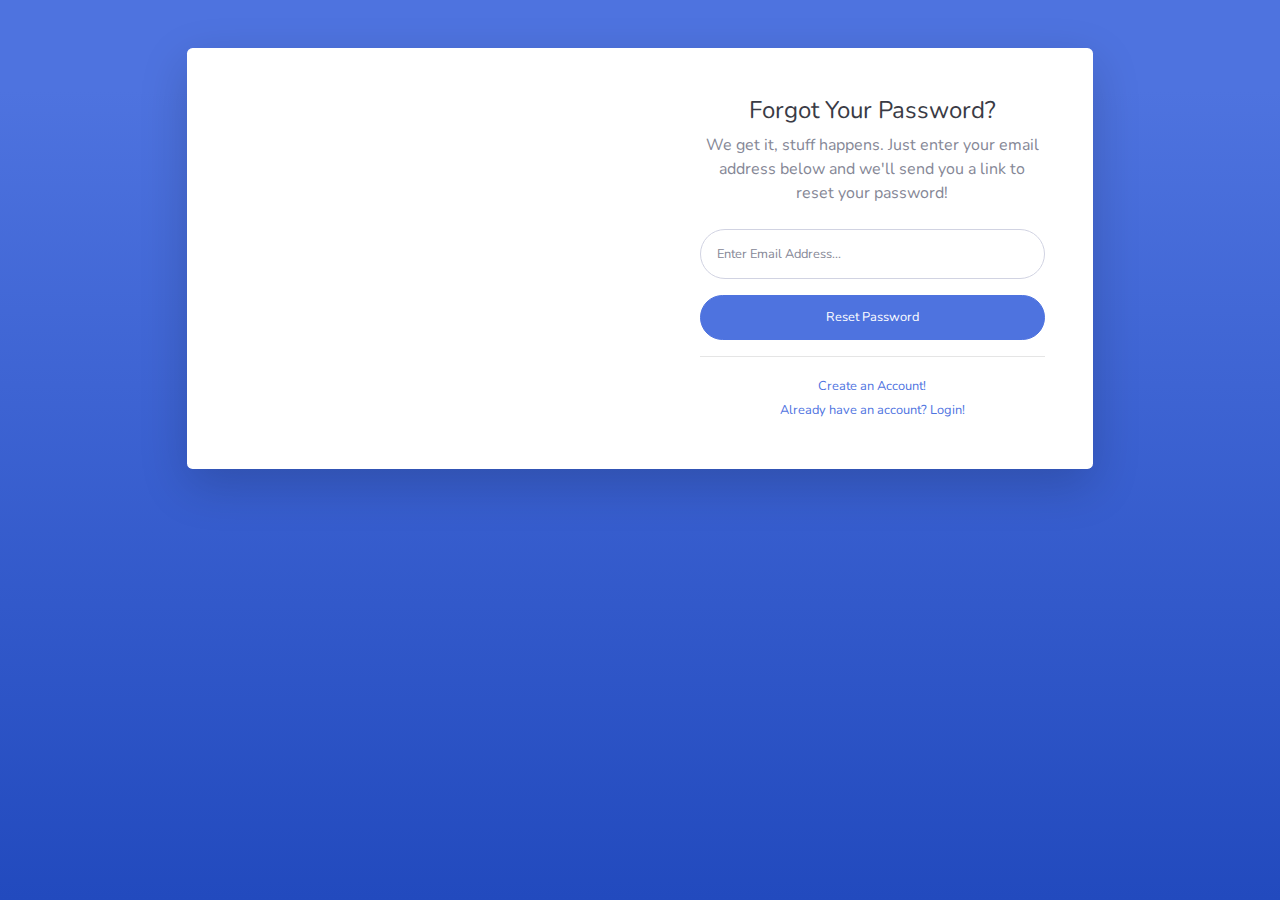
<file: proj/Project template/forgot-password.html>
<!DOCTYPE html>
<html lang="en">

<head>

    <meta charset="utf-8">
    <meta http-equiv="X-UA-Compatible" content="IE=edge">
    <meta name="viewport" content="width=device-width, initial-scale=1, shrink-to-fit=no">
    <meta name="description" content="">
    <meta name="author" content="">

    <title>SB Admin 2 - Forgot Password</title>

    <!-- Custom fonts for this template-->
    <link href="vendor/fontawesome-free/css/all.min.css" rel="stylesheet" type="text/css">
    <link
        href="https://fonts.googleapis.com/css?family=Nunito:200,200i,300,300i,400,400i,600,600i,700,700i,800,800i,900,900i"
        rel="stylesheet">

    <!-- Custom styles for this template-->
    <link href="css/sb-admin-2.min.css" rel="stylesheet">

</head>

<body class="bg-gradient-primary">

    <div class="container">

        <!-- Outer Row -->
        <div class="row justify-content-center">

            <div class="col-xl-10 col-lg-12 col-md-9">

                <div class="card o-hidden border-0 shadow-lg my-5">
                    <div class="card-body p-0">
                        <!-- Nested Row within Card Body -->
                        <div class="row">
                            <div class="col-lg-6 d-none d-lg-block bg-password-image"></div>
                            <div class="col-lg-6">
                                <div class="p-5">
                                    <div class="text-center">
                                        <h1 class="h4 text-gray-900 mb-2">Forgot Your Password?</h1>
                                        <p class="mb-4">We get it, stuff happens. Just enter your email address below
                                            and we'll send you a link to reset your password!</p>
                                    </div>
                                    <form class="user">
                                        <div class="form-group">
                                            <input type="email" class="form-control form-control-user"
                                                id="exampleInputEmail" aria-describedby="emailHelp"
                                                placeholder="Enter Email Address...">
                                        </div>
                                        <a href="login.html" class="btn btn-primary btn-user btn-block">
                                            Reset Password
                                        </a>
                                    </form>
                                    <hr>
                                    <div class="text-center">
                                        <a class="small" href="register.html">Create an Account!</a>
                                    </div>
                                    <div class="text-center">
                                        <a class="small" href="login.html">Already have an account? Login!</a>
                                    </div>
                                </div>
                            </div>
                        </div>
                    </div>
                </div>

            </div>

        </div>

    </div>

    <!-- Bootstrap core JavaScript-->
    <script src="vendor/jquery/jquery.min.js"></script>
    <script src="vendor/bootstrap/js/bootstrap.bundle.min.js"></script>

    <!-- Core plugin JavaScript-->
    <script src="vendor/jquery-easing/jquery.easing.min.js"></script>

    <!-- Custom scripts for all pages-->
    <script src="js/sb-admin-2.min.js"></script>

</body>

</html>
</file>
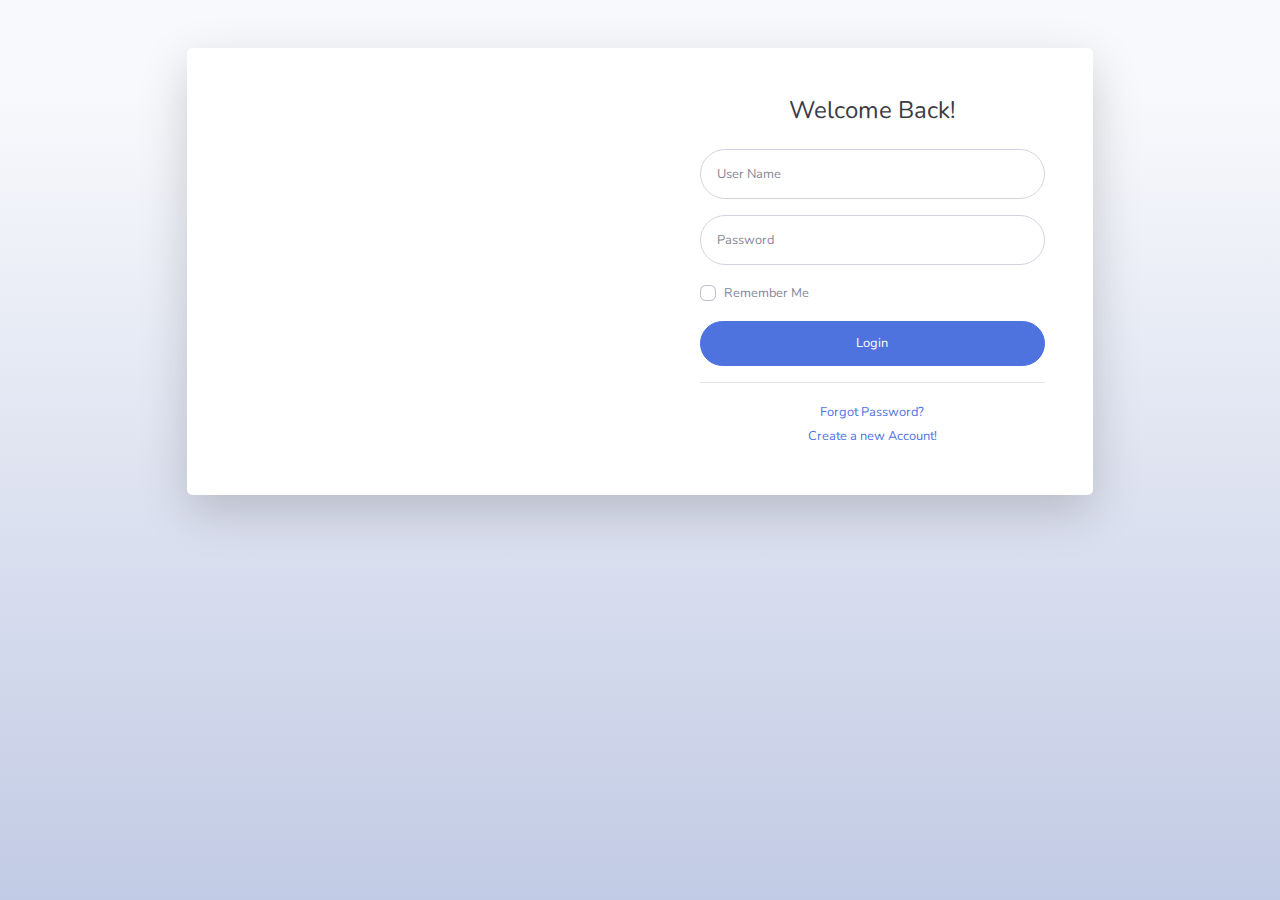
<file: proj/Project template/login.html>
<!DOCTYPE html>
<html lang="en">

<head>

    <meta charset="utf-8">
    <meta http-equiv="X-UA-Compatible" content="IE=edge">
    <meta name="viewport" content="width=device-width, initial-scale=1, shrink-to-fit=no">
    <meta name="description" content="">
    <meta name="author" content="">

    <title>Login</title>

    <!-- Custom fonts for this template-->
    <link href="vendor/fontawesome-free/css/all.min.css" rel="stylesheet" type="text/css">
    <link
        href="https://fonts.googleapis.com/css?family=Nunito:200,200i,300,300i,400,400i,600,600i,700,700i,800,800i,900,900i"
        rel="stylesheet">

    <!-- Custom styles for this template-->
    <link href="css/sb-admin-2.min.css" rel="stylesheet">

</head>

<body class="bg-gradient-light">

    <div class="container">

        <!-- Outer Row -->
        <div class="row justify-content-center">

            <div class="col-xl-10 col-lg-12 col-md-9">

                <div class="card o-hidden border-0 shadow-lg my-5">
                    <div class="card-body p-0">
                        <!-- Nested Row within Card Body -->
                        <div class="row">
                            <div class="col-lg-6 d-none d-lg-block bg-login-image"></div>
                            <div class="col-lg-6">
                                <div class="p-5">
                                    <div class="text-center">
                                        <h1 class="h4 text-gray-900 mb-4">Welcome Back!</h1>
                                    </div>
                                    <form class="user">
                                        <div class="form-group">
                                            <input type="username" class="form-control form-control-user"
                                                id="yourUsername" aria-describedby="emailHelp"
                                                placeholder="User Name">
                                        </div>
                                        <div class="form-group">
                                            <input type="password" class="form-control form-control-user"
                                                id="exampleInputPassword" placeholder="Password">
                                        </div>
                                        <div class="form-group">
                                            <div class="custom-control custom-checkbox small">
                                                <input type="checkbox" class="custom-control-input" id="customCheck">
                                                <label class="custom-control-label" for="customCheck">Remember
                                                    Me</label>
                                            </div>
                                        </div>
                                        <a href="index.html" class="btn btn-primary btn-user btn-block">
                                            Login
                                        </a>
                                        <!-- <hr>
                                        <a href="index.html" class="btn btn-google btn-user btn-block">
                                            <i class="fab fa-google fa-fw"></i> Login with Google
                                        </a>
                                        <a href="index.html" class="btn btn-facebook btn-user btn-block">
                                            <i class="fab fa-facebook-f fa-fw"></i> Login with Facebook
                                        </a> -->
                                    </form>
                                    <hr>
                                    <div class="text-center">
                                        <a class="small" href="forgot-password.html">Forgot Password?</a>
                                    </div>
                                    <div class="text-center">
                                        <a class="small" href="register.html">Create a new Account!</a>
                                    </div>
                                </div>
                            </div>
                        </div>
                    </div>
                </div>

            </div>

        </div>

    </div>

    <!-- Bootstrap core JavaScript-->
    <script src="vendor/jquery/jquery.min.js"></script>
    <script src="vendor/bootstrap/js/bootstrap.bundle.min.js"></script>

    <!-- Core plugin JavaScript-->
    <script src="vendor/jquery-easing/jquery.easing.min.js"></script>

    <!-- Custom scripts for all pages-->
    <script src="js/sb-admin-2.min.js"></script>

</body>

</html>
</file>
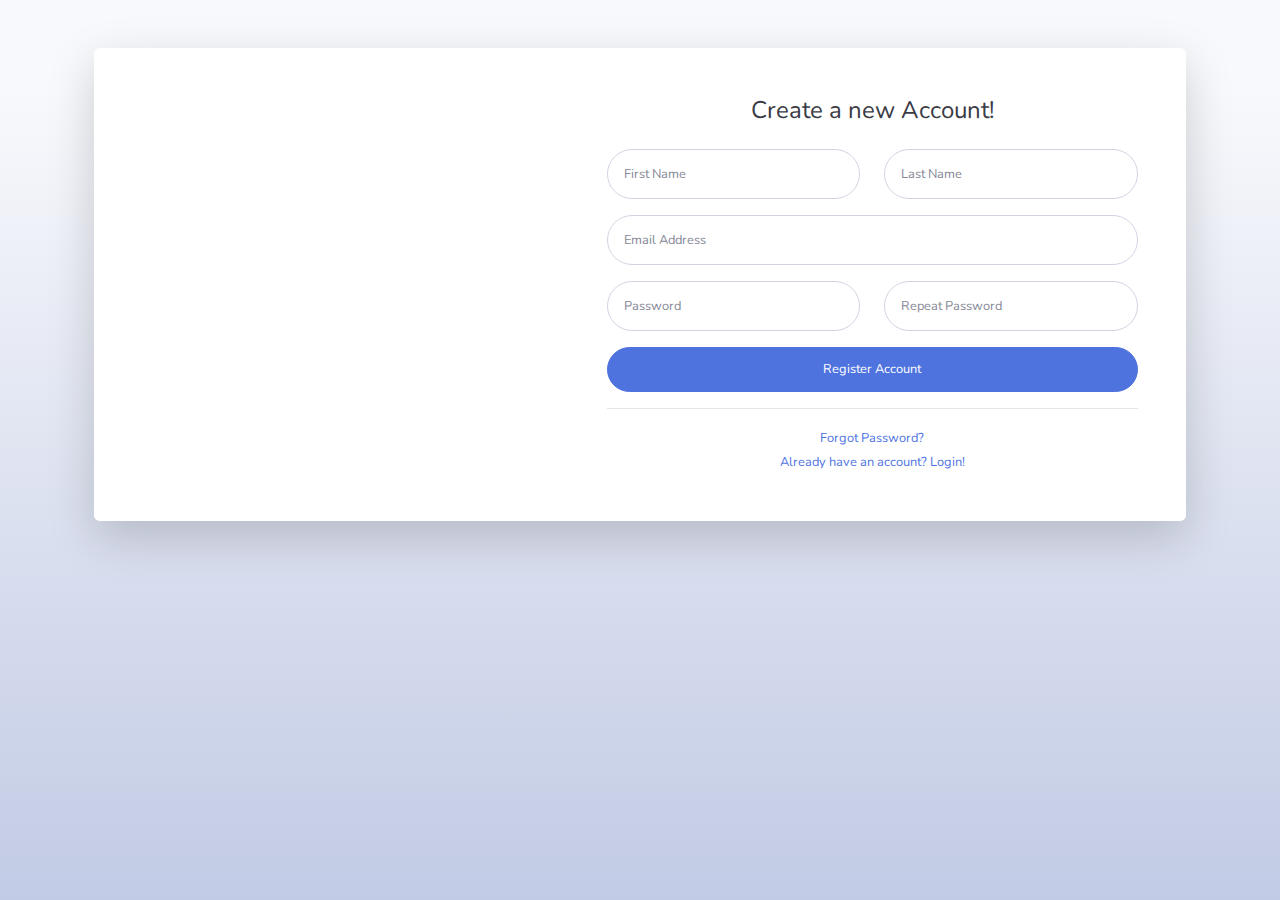
<file: proj/Project template/register.html>
<!DOCTYPE html>
<html lang="en">

<head>

    <meta charset="utf-8">
    <meta http-equiv="X-UA-Compatible" content="IE=edge">
    <meta name="viewport" content="width=device-width, initial-scale=1, shrink-to-fit=no">
    <meta name="description" content="">
    <meta name="author" content="">

    <title> Register</title>

    <!-- Custom fonts for this template-->
    <link href="vendor/fontawesome-free/css/all.min.css" rel="stylesheet" type="text/css">
    <link
        href="https://fonts.googleapis.com/css?family=Nunito:200,200i,300,300i,400,400i,600,600i,700,700i,800,800i,900,900i"
        rel="stylesheet">

    <!-- Custom styles for this template-->
    <link href="css/sb-admin-2.min.css" rel="stylesheet">

</head>

<body class="bg-gradient-light">

    <div class="container">

        <div class="card o-hidden border-0 shadow-lg my-5">
            <div class="card-body p-0">
                <!-- Nested Row within Card Body -->
                <div class="row">
                    <div class="col-lg-5 d-none d-lg-block bg-register-image"></div>
                    <div class="col-lg-7">
                        <div class="p-5">
                            <div class="text-center">
                                <h1 class="h4 text-gray-900 mb-4">Create a new Account!</h1>
                            </div>
                            <form class="user">
                                <div class="form-group row">
                                    <div class="col-sm-6 mb-3 mb-sm-0">
                                        <input type="text" class="form-control form-control-user" id="exampleFirstName"
                                            placeholder="First Name">
                                    </div>
                                    <div class="col-sm-6">
                                        <input type="text" class="form-control form-control-user" id="exampleLastName"
                                            placeholder="Last Name">
                                    </div>
                                </div>
                                <div class="form-group">
                                    <input type="email" class="form-control form-control-user" id="exampleInputEmail"
                                        placeholder="Email Address">
                                </div>
                                <div class="form-group row">
                                    <div class="col-sm-6 mb-3 mb-sm-0">
                                        <input type="password" class="form-control form-control-user"
                                            id="exampleInputPassword" placeholder="Password">
                                    </div>
                                    <div class="col-sm-6">
                                        <input type="password" class="form-control form-control-user"
                                            id="exampleRepeatPassword" placeholder="Repeat Password">
                                    </div>
                                </div>
                                <a href="login.html" class="btn btn-primary btn-user btn-block">
                                    Register Account
                                </a>
                                <!-- <hr>
                                <a href="index.html" class="btn btn-google btn-user btn-block">
                                    <i class="fab fa-google fa-fw"></i> Register with Google
                                </a>
                                <a href="index.html" class="btn btn-facebook btn-user btn-block">
                                    <i class="fab fa-facebook-f fa-fw"></i> Register with Facebook
                                </a> -->
                            </form>
                            <hr>
                            <div class="text-center">
                                <a class="small" href="forgot-password.html">Forgot Password?</a>
                            </div>
                            <div class="text-center">
                                <a class="small" href="login.html">Already have an account? Login!</a>
                            </div>
                        </div>
                    </div>
                </div>
            </div>
        </div>

    </div>

    <!-- Bootstrap core JavaScript-->
    <script src="vendor/jquery/jquery.min.js"></script>
    <script src="vendor/bootstrap/js/bootstrap.bundle.min.js"></script>

    <!-- Core plugin JavaScript-->
    <script src="vendor/jquery-easing/jquery.easing.min.js"></script>

    <!-- Custom scripts for all pages-->
    <script src="js/sb-admin-2.min.js"></script>

</body>

</html>
</file>
